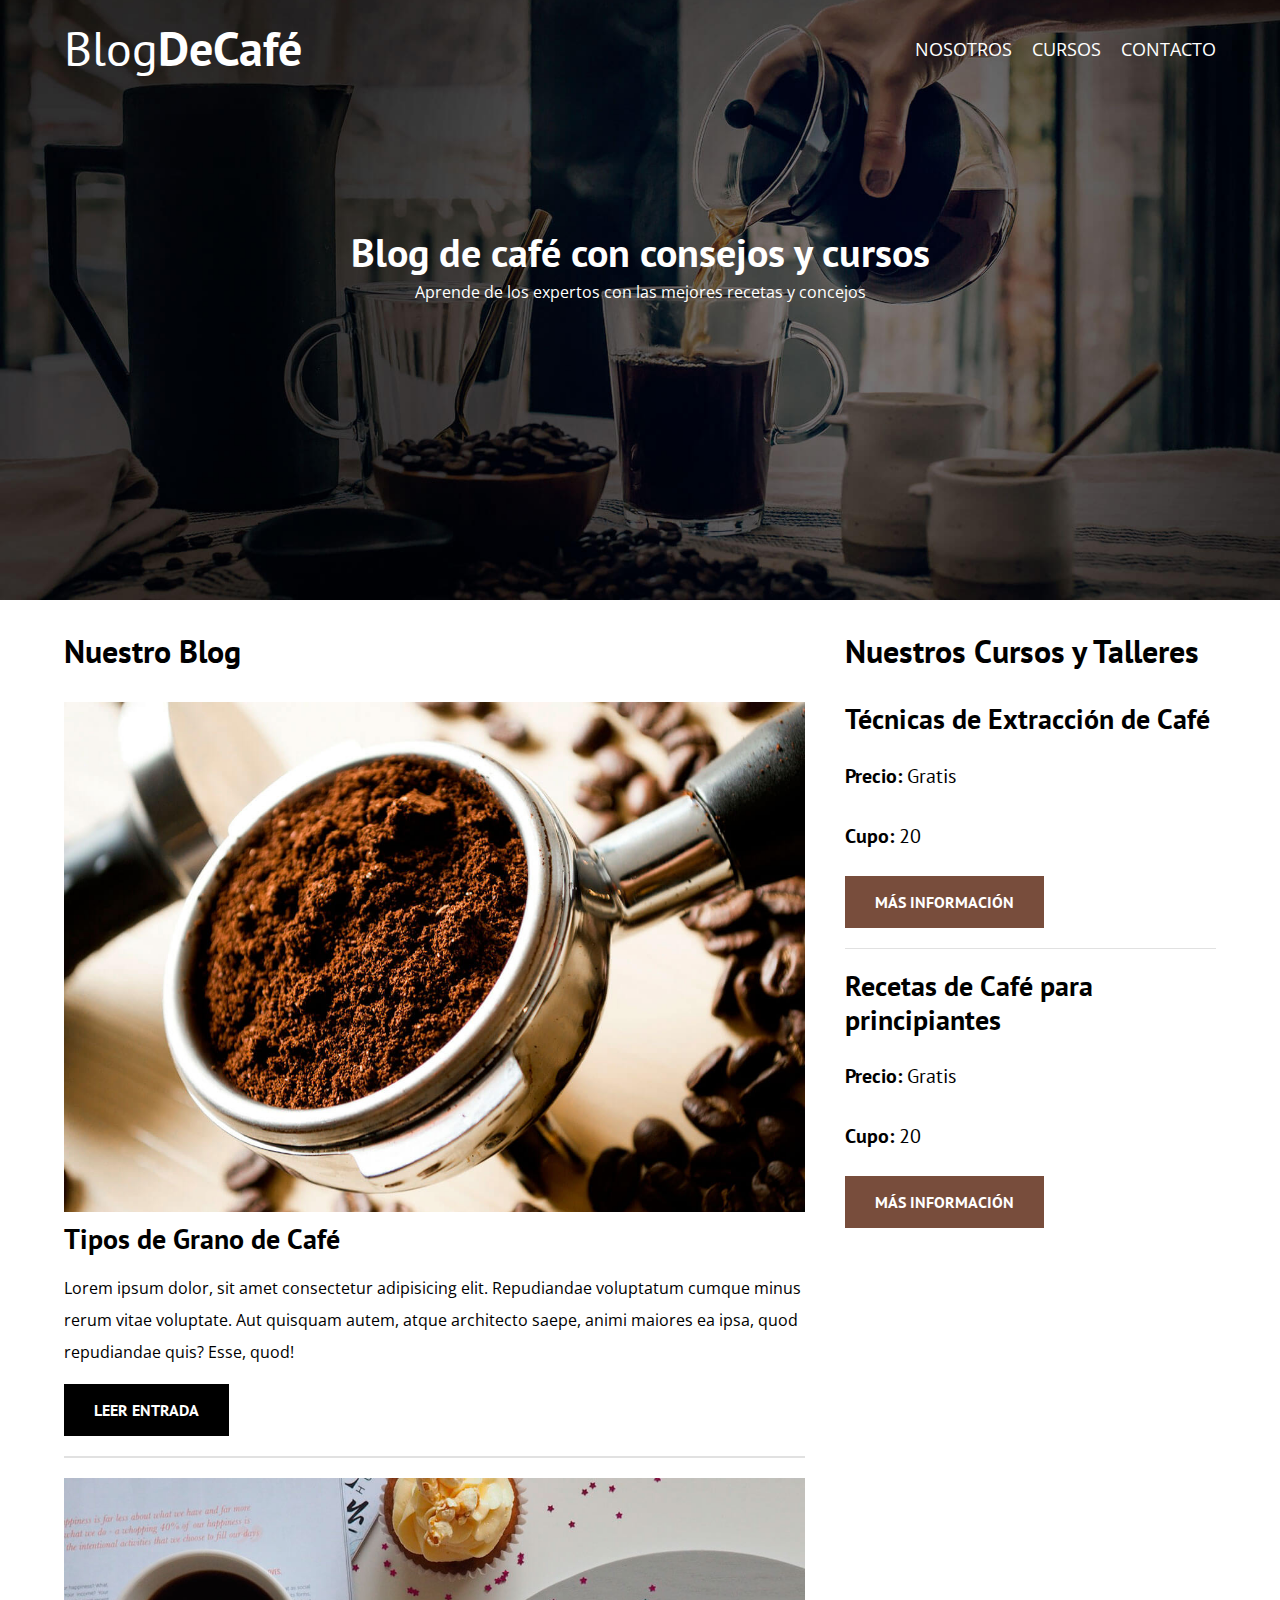
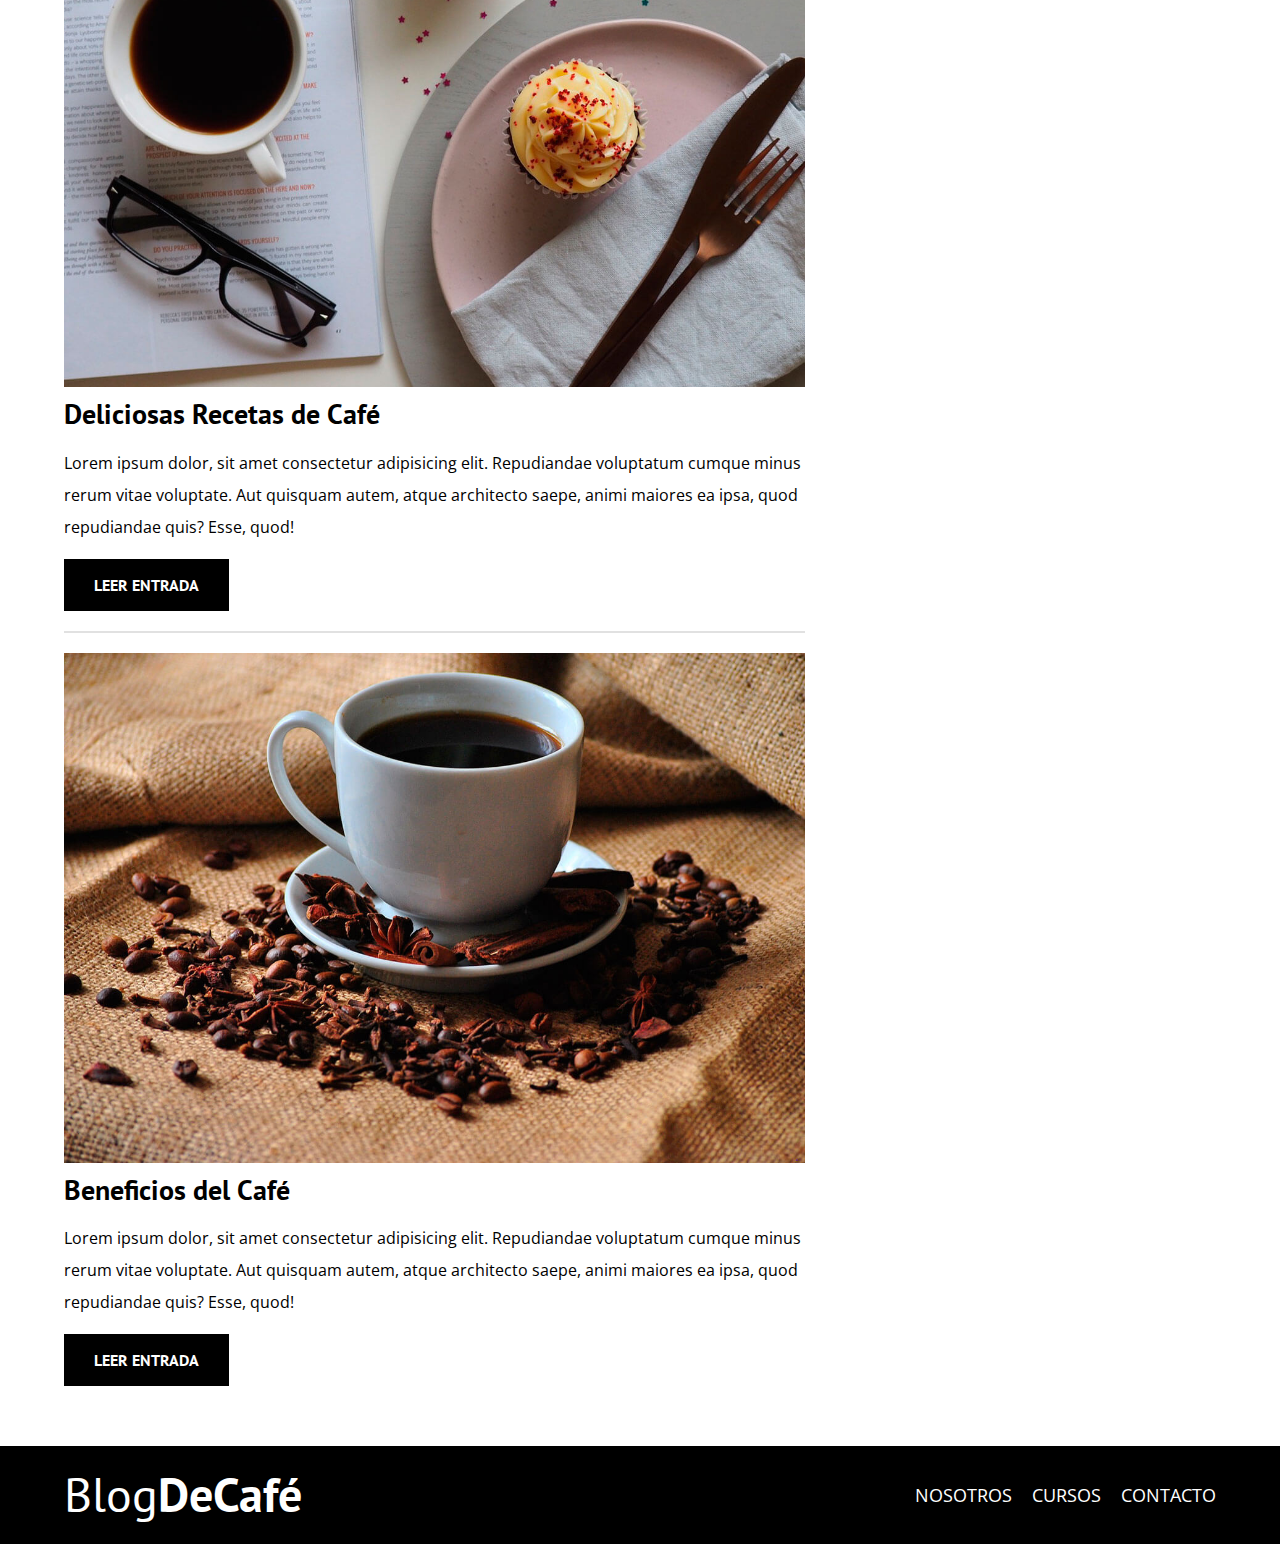
<file: index.html>
<!DOCTYPE html>
<html lang="en">

<head>
    <meta charset="UTF-8">
    <meta http-equiv="X-UA-Compatible" content="IE=edge">
    <meta name="viewport" content="width=device-width, initial-scale=1.0">
    <title>Blog de Café</title>
    <link rel="stylesheet" href="CSS/normalize.CSS">
    <link href="https://fonts.googleapis.com/css2?family=Open+Sans&family=PT+Sans:wght@400;700&display=swap" rel="stylesheet">
    <link rel="stylesheet" href="CSS/Style.CSS">
</head>

<body>
    <header class="header">
        <div class="contenedor">
            <div class="barra">
                <a class="logo" href="index.html">
                    <h1 class="logo__nombre no-margin center-texto">Blog<span class="logo__bold">DeCafé</span></h1>
                </a>
                <nav class="navegacion">
                    <a href="nosotros.html" class="navegacion__enlace">nosotros</a>
                    <a href="cursos.html" class="navegacion__enlace">cursos</a>
                    <a href="contacto.html" class="navegacion__enlace">contacto</a>
                </nav>
            </div>
        </div>

        <div class="header__texto">
            <h2 class="no-margin">Blog de café con consejos y cursos</h2>
            <p class="no-margin">Aprende de los expertos con las mejores recetas y concejos
                <p>
        </div>
    </header>

    <div class="contenedor contenido-principal">
        <main class="blog">
            <h3>Nuestro Blog</h3>
            <article class="entrada">
                <div class="entrada__imagen">
                    <img src="img/blog1.jpg" alt="imagen blog">
                </div>

                <div class="entrada__contenido">
                    <h4 class="no-margin">Tipos de Grano de Café</h4>
                    <p>Lorem ipsum dolor, sit amet consectetur adipisicing elit. Repudiandae voluptatum cumque minus rerum vitae voluptate. Aut quisquam autem, atque architecto saepe, animi maiores ea ipsa, quod repudiandae quis? Esse, quod! </p>
                    <a href="entrada.html" class="boton boton--primario">Leer entrada</a>
                </div>
            </article>
            <!-- Finaliza primer entrada -->
            <article class="entrada">
                <div class="entrada__imagen">
                    <img src="img/blog2.jpg" alt="imagen blog">
                </div>

                <div class="entrada__contenido">
                    <h4 class="no-margin">Deliciosas Recetas de Café</h4>
                    <p>Lorem ipsum dolor, sit amet consectetur adipisicing elit. Repudiandae voluptatum cumque minus rerum vitae voluptate. Aut quisquam autem, atque architecto saepe, animi maiores ea ipsa, quod repudiandae quis? Esse, quod!
                    </p>
                    <a href="entrada.html" class="boton boton--primario">Leer entrada</a>
                </div>
            </article>
            <!-- Finaliza segunda entrada -->
            <article class="entrada">
                <div class="entrada__imagen">
                    <img src="img/blog3.jpg" alt="imagen blog">
                </div>

                <div class="entrada__contenido">
                    <h4 class="no-margin">Beneficios del Café</h4>
                    <p>Lorem ipsum dolor, sit amet consectetur adipisicing elit. Repudiandae voluptatum cumque minus rerum vitae voluptate. Aut quisquam autem, atque architecto saepe, animi maiores ea ipsa, quod repudiandae quis? Esse, quod!
                    </p>
                    <a href="entrada.html" class="boton boton--primario">Leer entrada</a>
                </div>
            </article>
            <!-- Finaliza la tercera entrada -->
        </main>
        <aside>
            <h3>Nuestros Cursos y Talleres</h3>
            <ul class="cursos no-padding">
                <!-- ul-list no orden -->
                <li class="widget-curso">
                    <h4 class="no-margin">Técnicas de Extracción de Café</h4>
                    <p class="widget-curso__label">Precio: <span class="widget-curso__info">Gratis</span>
                    </p>
                    <p class="widget-curso__label">Cupo: <span class="widget-curso__info">20</span>
                    </p>
                    <a href="entrada.html" class="boton boton--secundario">Más información</a>
                </li>
                <!-- Termina la primera lista -->
                <li class="widget-curso">
                    <h4 class="no-margin">Recetas de Café para principiantes</h4>
                    <p class="widget-curso__label">Precio: <span class="widget-curso__info">Gratis</span>
                    </p>
                    <p class="widget-curso__label">Cupo: <span class="widget-curso__info">20</span>
                    </p>
                    <a href="entrada.html" class="boton boton--secundario">Más información</a>
                </li>

            </ul>
        </aside>
    </div>
    <footer class="footer no-margin">
        <div class="contenedor">
            <div class="barra">
                <a class="logo" href="index.html">
                    <h1 class="logo__nombre no-margin center-texto">Blog<span class="logo__bold">DeCafé</span></h1>
                </a>
                <nav class="navegacion">
                    <a href="nosotros.html" class="navegacion__enlace">nosotros</a>
                    <a href="cursos.html" class="navegacion__enlace">cursos</a>
                    <a href="contacto.html" class="navegacion__enlace">contacto</a>
                </nav>
            </div>
        </div>
    </footer>


</body>

</html>
</file>
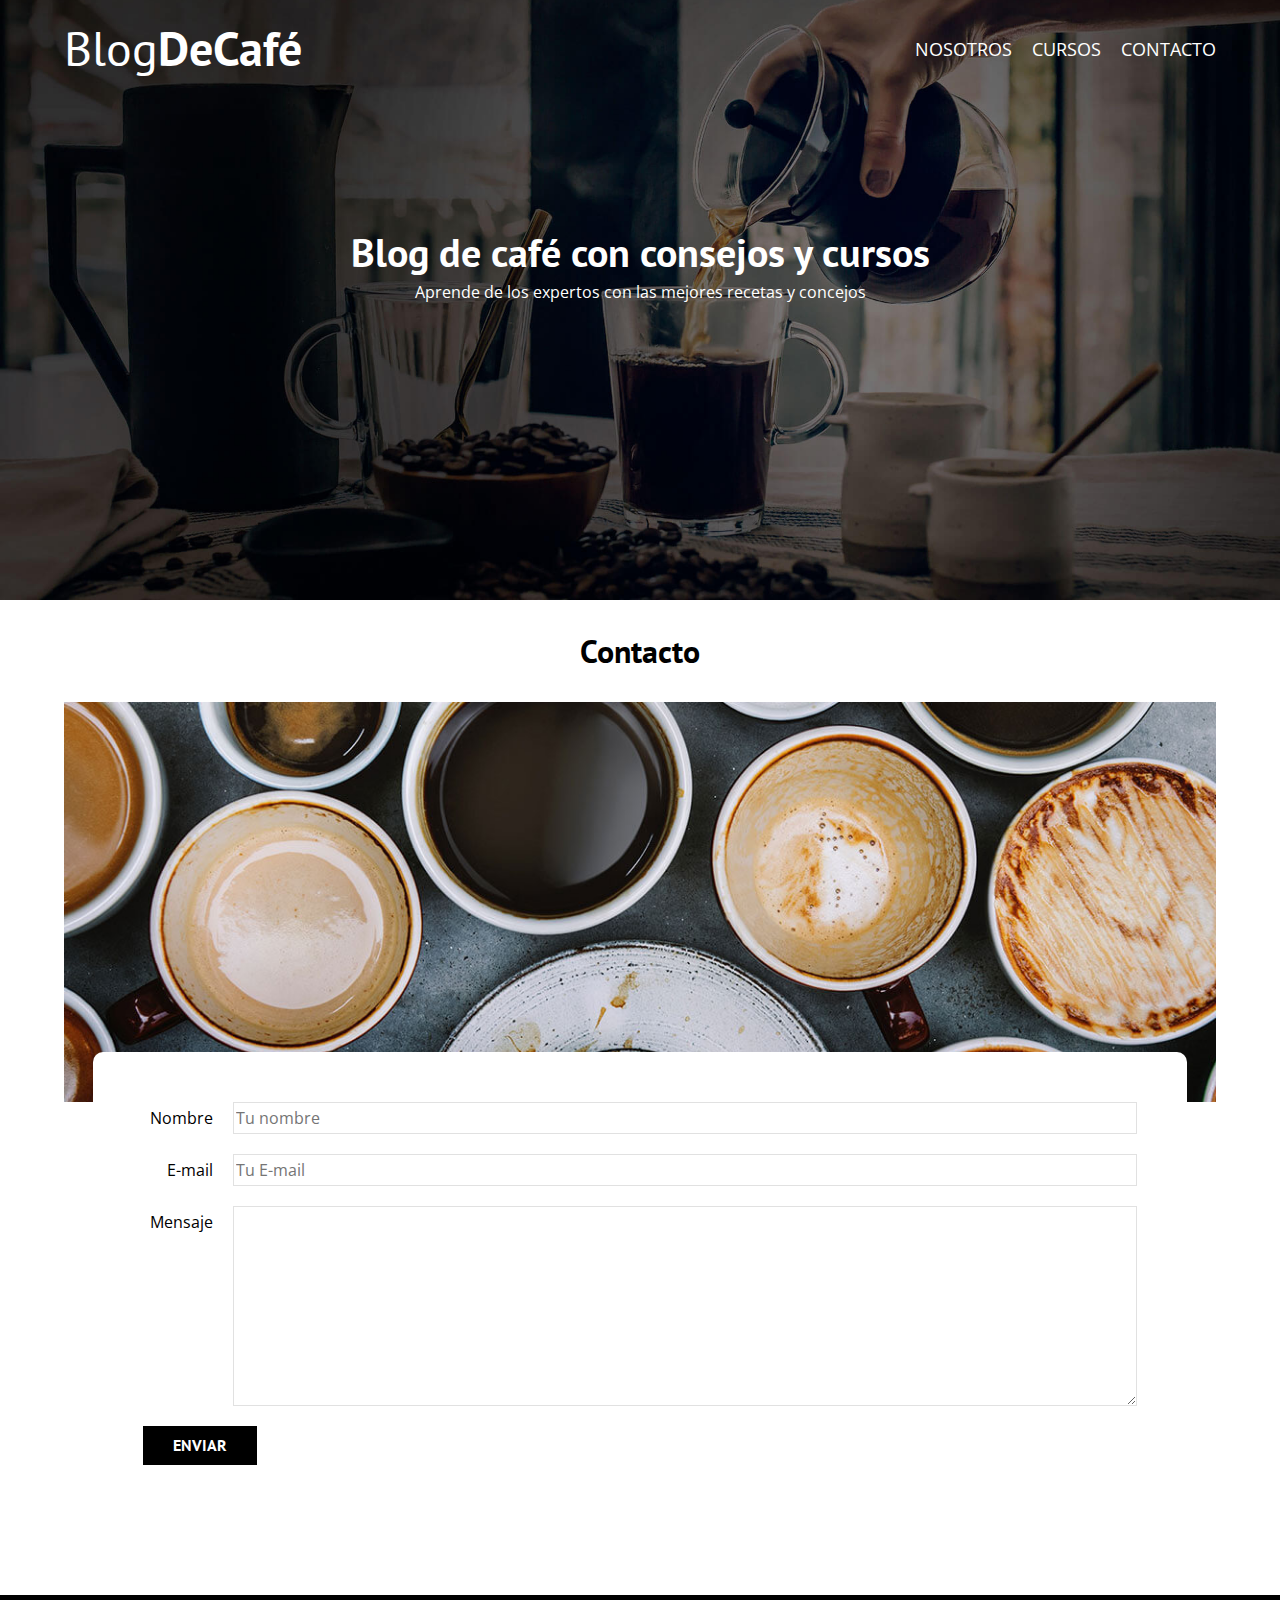
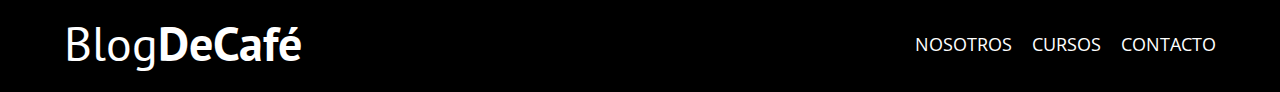
<file: contacto.html>
<!DOCTYPE html>
<html lang="en">
  <head>
    <meta charset="UTF-8" />
    <meta http-equiv="X-UA-Compatible" content="IE=edge" />
    <meta name="viewport" content="width=device-width, initial-scale=1.0" />
    <title>Blog de Café</title>
    <link rel="stylesheet" href="CSS/normalize.CSS" />
    <link
      href="https://fonts.googleapis.com/css2?family=Open+Sans&family=PT+Sans:wght@400;700&display=swap"
      rel="stylesheet"
    />
    <link rel="stylesheet" href="CSS/Style.CSS" />
  </head>

  <body>
    <header class="header">
      <div class="contenedor">
        <div class="barra">
          <a class="logo" href="index.html">
            <h1 class="logo__nombre no-margin center-texto">
              Blog<span class="logo__bold">DeCafé</span>
            </h1>
          </a>
          <nav class="navegacion">
            <a href="nosotros.html" class="navegacion__enlace">nosotros</a>
            <a href="cursos.html" class="navegacion__enlace">cursos</a>
            <a href="contacto.html" class="navegacion__enlace">contacto</a>
          </nav>
        </div>
      </div>

      <div class="header__texto">
        <h2 class="no-margin">Blog de café con consejos y cursos</h2>
        <p class="no-margin">
          Aprende de los expertos con las mejores recetas y concejos
        </p>
        <p></p>
      </div>
    </header>

    <main class="contenedor">
      <h3 class="center-texto">Contacto</h3>

      <div class="contacto-bg"></div>

      <form class="formulario">
        <div class="campo">
          <label class="campo__label" for="nombre">Nombre</label>
          <input class="campo__field" type="text" placeholder="Tu nombre" id="nombre" />
        </div>

        <div class="campo">
          <label class="campo__label" for="email">E-mail</label>
          <input class="campo__field" type="email" placeholder="Tu E-mail" id="email" />
        </div>

        <div class="campo">
          <label class="campo__label" for="mensaje">Mensaje</label>
          <textarea class="campo__field campo__field--textarea" id="mensaje"></textarea>
        </div>

        <div class="campo">
          <input type="submit" value="Enviar" class="boton boton--primario" />
        </div>
      </form>
    </main>

    <footer class="footer no-margin">
      <div class="contenedor">
        <div class="barra">
          <a class="logo" href="index.html">
            <h1 class="logo__nombre no-margin center-texto">
              Blog<span class="logo__bold">DeCafé</span>
            </h1>
          </a>
          <nav class="navegacion">
            <a href="nosotros.html" class="navegacion__enlace">nosotros</a>
            <a href="cursos.html" class="navegacion__enlace">cursos</a>
            <a href="contacto.html" class="navegacion__enlace">contacto</a>
          </nav>
        </div>
      </div>
    </footer>
  </body>
</html>
</file>
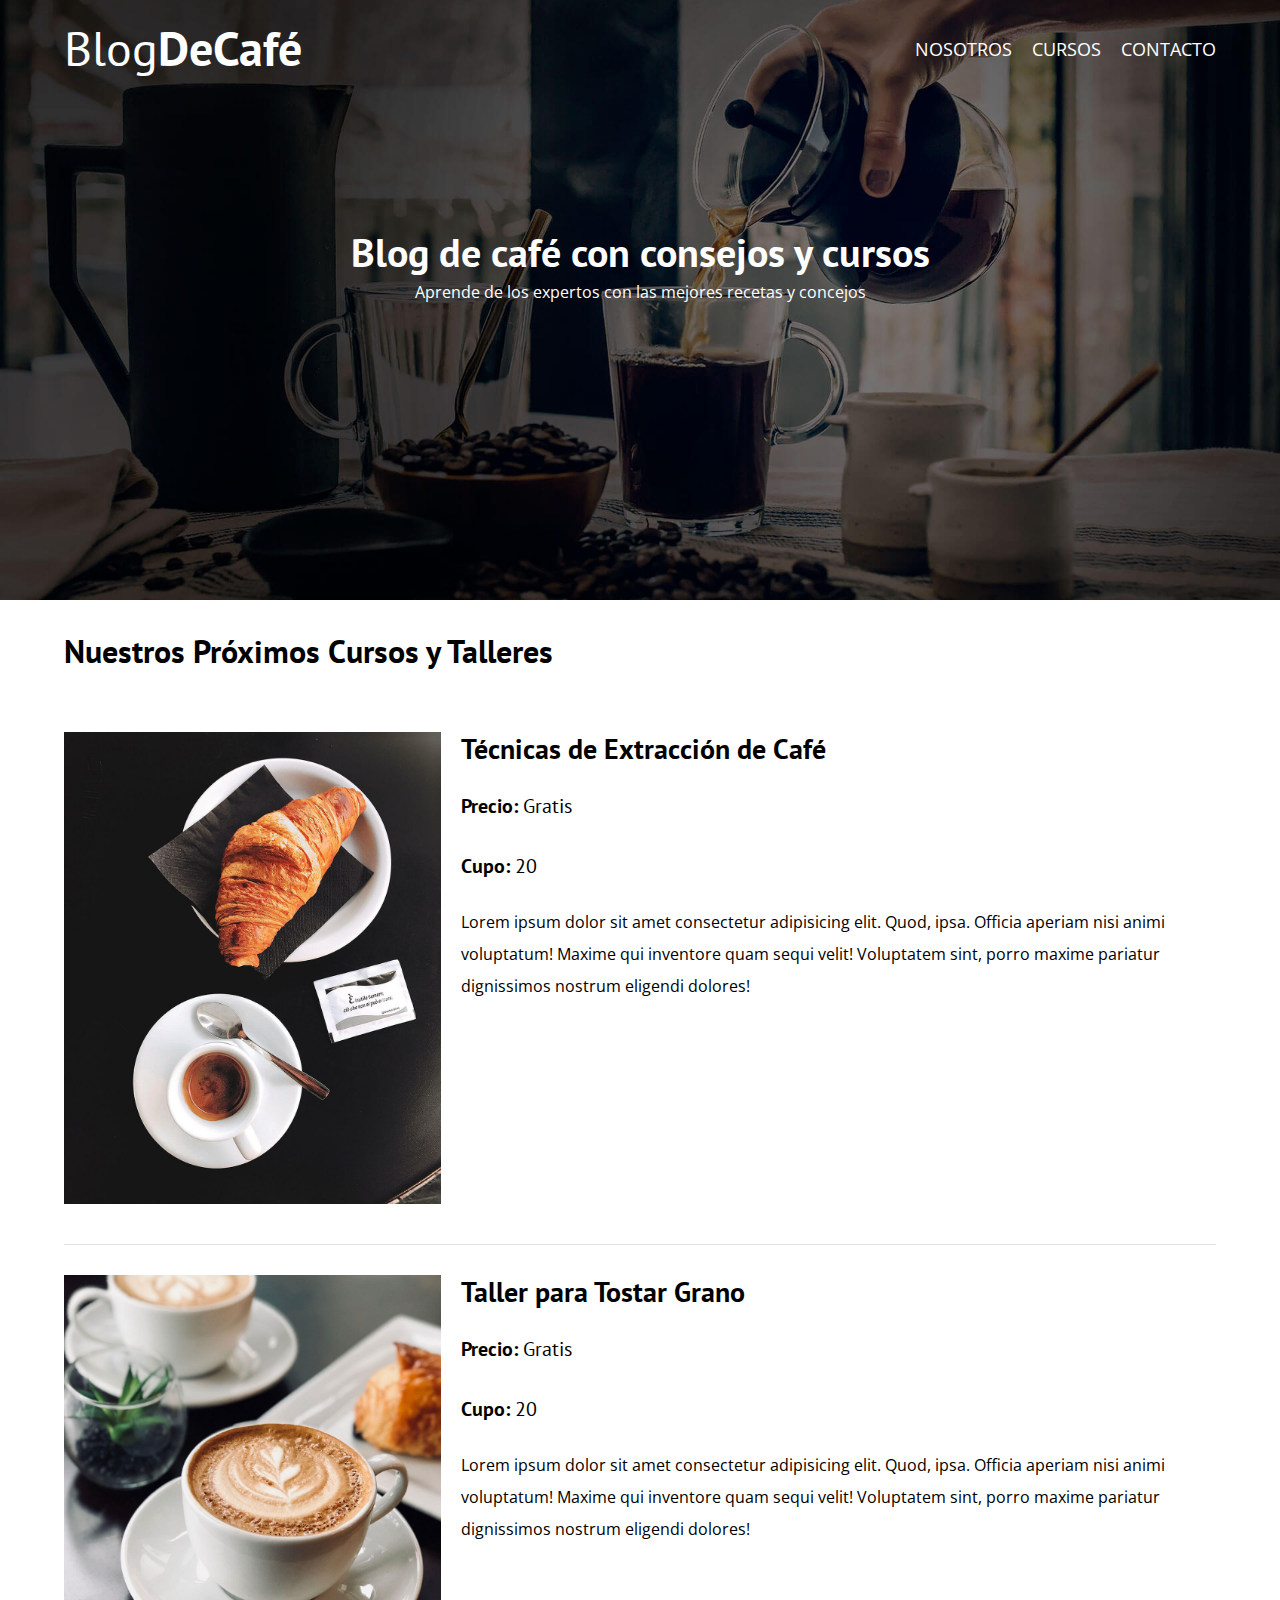
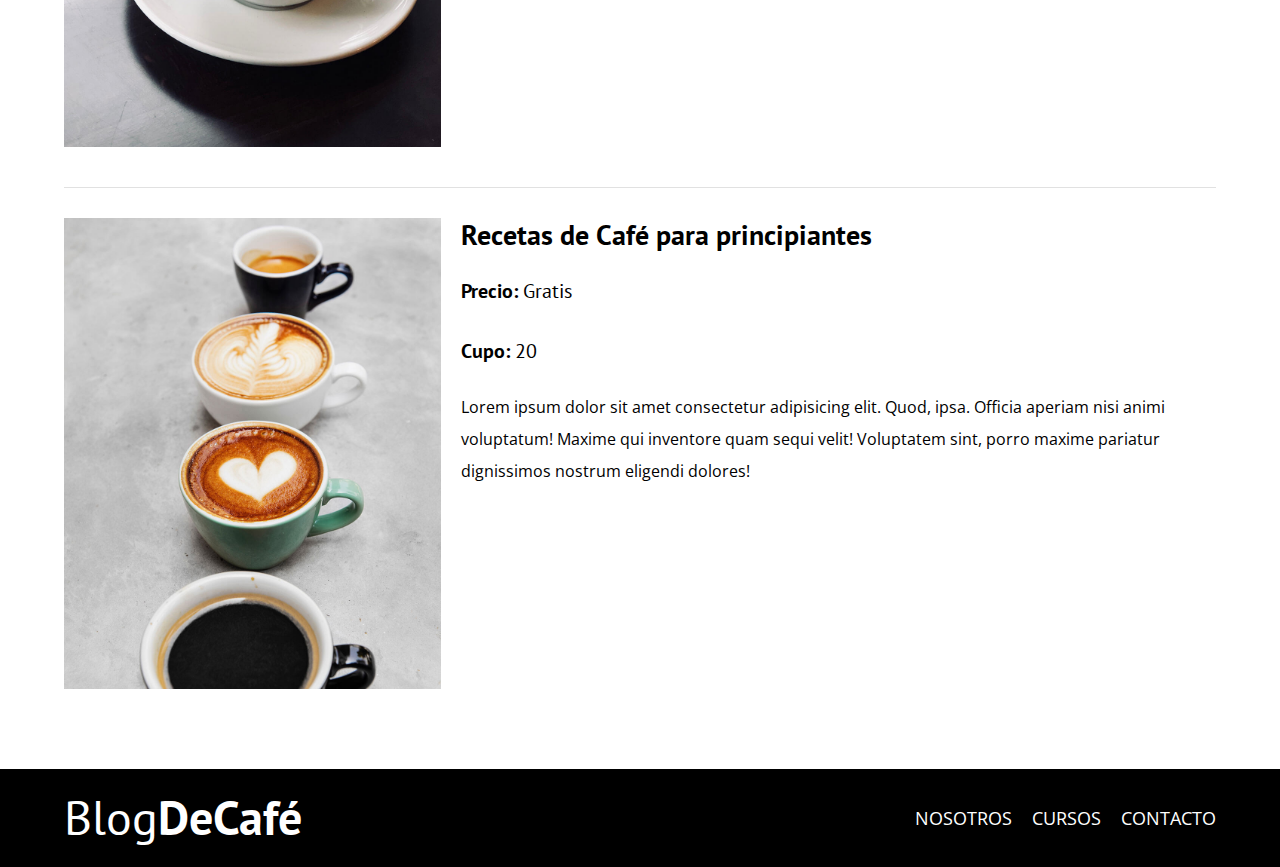
<file: cursos.html>
<!DOCTYPE html>
<html lang="en">
  <head>
    <meta charset="UTF-8" />
    <meta http-equiv="X-UA-Compatible" content="IE=edge" />
    <meta name="viewport" content="width=device-width, initial-scale=1.0" />
    <title>Blog de Café</title>
    <link rel="stylesheet" href="CSS/normalize.CSS" />
    <link
      href="https://fonts.googleapis.com/css2?family=Open+Sans&family=PT+Sans:wght@400;700&display=swap"
      rel="stylesheet"
    />
    <link rel="stylesheet" href="CSS/Style.CSS" />
  </head>

  <body>
    <header class="header">
      <div class="contenedor">
        <div class="barra">
          <a class="logo" href="index.html">
            <h1 class="logo__nombre no-margin center-texto">
              Blog<span class="logo__bold">DeCafé</span>
            </h1>
          </a>
          <nav class="navegacion">
            <a href="nosotros.html" class="navegacion__enlace">nosotros</a>
            <a href="cursos.html" class="navegacion__enlace">cursos</a>
            <a href="contacto.html" class="navegacion__enlace">contacto</a>
          </nav>
        </div>
      </div>

      <div class="header__texto">
        <h2 class="no-margin">Blog de café con consejos y cursos</h2>
        <p class="no-margin">
          Aprende de los expertos con las mejores recetas y concejos
        </p>
        <p></p>
      </div>
    </header>
    <main class="contenedor">
      <h3 class="centrar-texto">Nuestros Próximos Cursos y Talleres</h3>

      <div class="curso">
        <div class="curso__imagen">
          <img src="img/curso1.jpg" alt="imagen del curso" />
        </div>
        <div class="curso__informacion">
          <h4 class="no-margin">Técnicas de Extracción de Café</h4>
          <p class="curso__label">
            Precio: <span class="curso__info">Gratis</span>
          </p>
          <p class="curso__label">Cupo: <span class="curso__info">20</span></p>
          <p>
            Lorem ipsum dolor sit amet consectetur adipisicing elit. Quod, ipsa.
            Officia aperiam nisi animi voluptatum! Maxime qui inventore quam
            sequi velit! Voluptatem sint, porro maxime pariatur dignissimos
            nostrum eligendi dolores!
          </p>
        </div>
        <!-- cierre curso informacion -->
      </div>
      <!-- cierre curso i -->

      <div class="curso">
        <div class="curso__imagen">
          <img src="img/curso2.jpg" alt="imagen del curso" />
        </div>
        <div class="curso__informacion">
          <h4 class="no-margin">Taller para Tostar Grano</h4>
          <p class="curso__label">
            Precio: <span class="curso__info">Gratis</span>
          </p>
          <p class="curso__label">Cupo: <span class="curso__info">20</span></p>
          <p>
            Lorem ipsum dolor sit amet consectetur adipisicing elit. Quod, ipsa.
            Officia aperiam nisi animi voluptatum! Maxime qui inventore quam
            sequi velit! Voluptatem sint, porro maxime pariatur dignissimos
            nostrum eligendi dolores!
          </p>
        </div>
        <!-- cierre curso informacion -->
      </div>
      <!-- cierre curso i -->

      <div class="curso">
        <div class="curso__imagen">
          <img src="img/curso3.jpg" alt="imagen del curso" />
        </div>
        <div class="curso__informacion">
          <h4 class="no-margin">Recetas de Café para principiantes</h4>
          <p class="curso__label">
            Precio: <span class="curso__info">Gratis</span>
          </p>
          <p class="curso__label">Cupo: <span class="curso__info">20</span></p>
          <p>
            Lorem ipsum dolor sit amet consectetur adipisicing elit. Quod, ipsa.
            Officia aperiam nisi animi voluptatum! Maxime qui inventore quam
            sequi velit! Voluptatem sint, porro maxime pariatur dignissimos
            nostrum eligendi dolores!
          </p>
        </div>
        <!-- cierre curso informacion -->
      </div>
      <!-- cierre curso i -->
    </main>

    <footer class="footer no-margin">
      <div class="contenedor">
        <div class="barra">
          <a class="logo" href="index.html">
            <h1 class="logo__nombre no-margin center-texto">
              Blog<span class="logo__bold">DeCafé</span>
            </h1>
          </a>
          <nav class="navegacion">
            <a href="nosotros.html" class="navegacion__enlace">nosotros</a>
            <a href="cursos.html" class="navegacion__enlace">cursos</a>
            <a href="contacto.html" class="navegacion__enlace">contacto</a>
          </nav>
        </div>
      </div>
    </footer>
  </body>
</html>
</file>
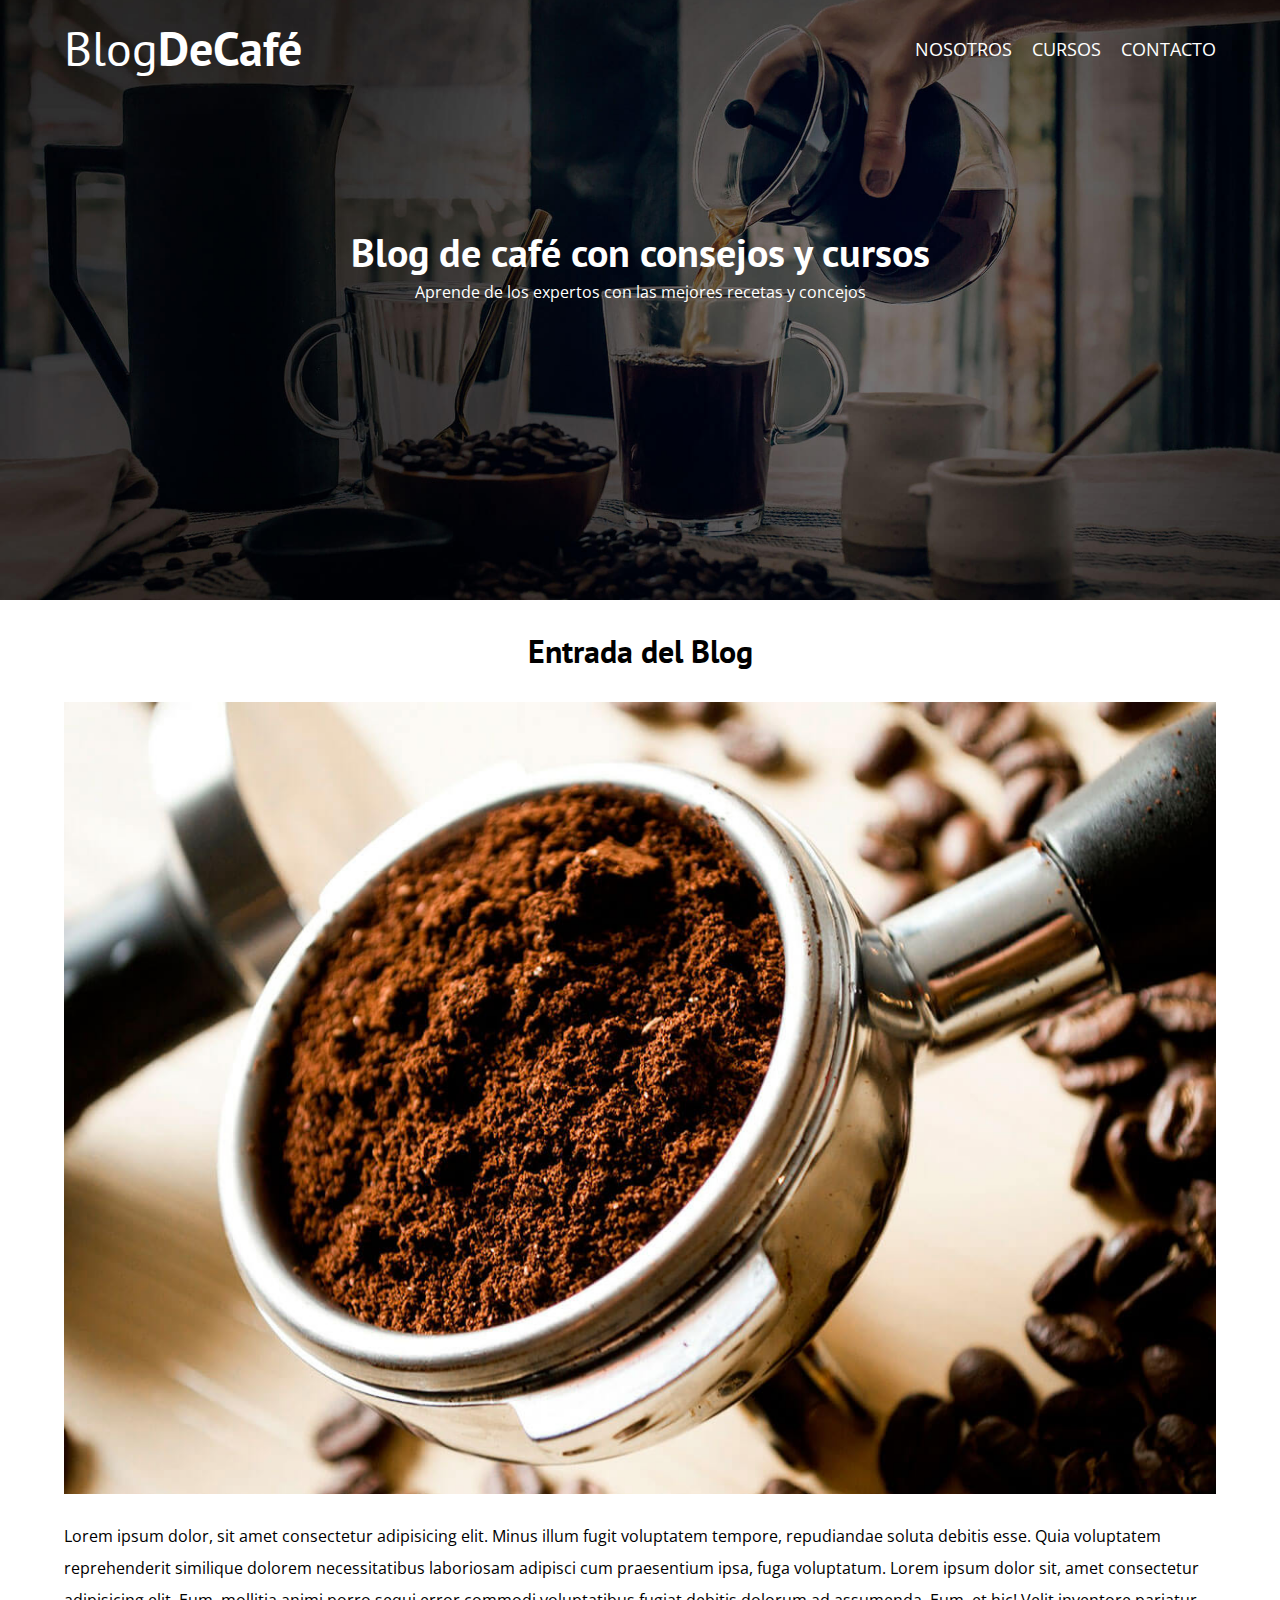
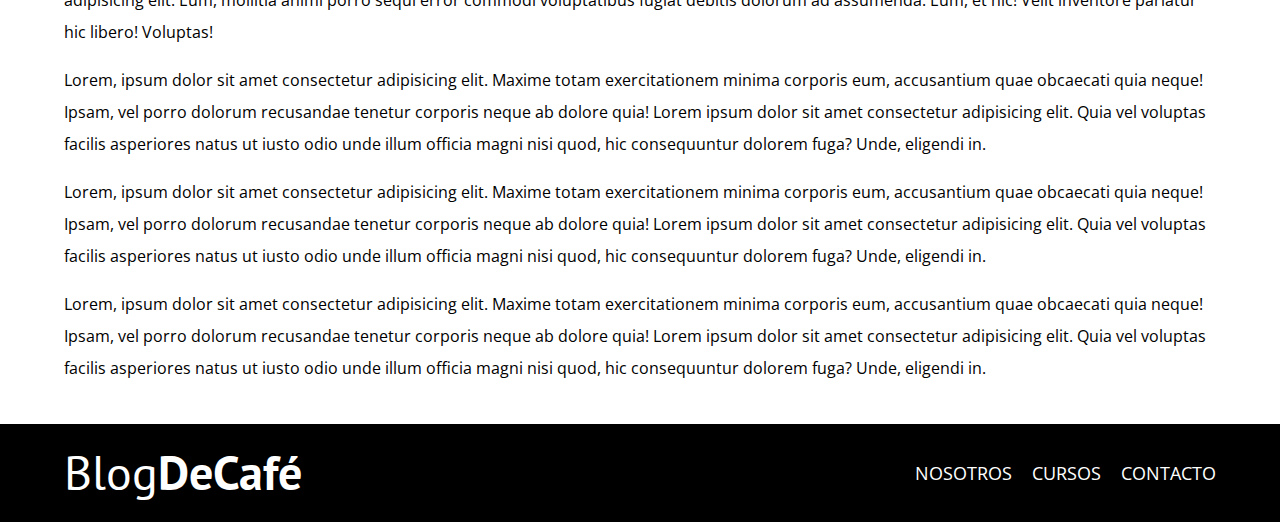
<file: entrada.html>
<!DOCTYPE html>
<html lang="en">
  <head>
    <meta charset="UTF-8" />
    <meta http-equiv="X-UA-Compatible" content="IE=edge" />
    <meta name="viewport" content="width=device-width, initial-scale=1.0" />
    <title>Blog de Café</title>
    <link rel="stylesheet" href="CSS/normalize.CSS" />
    <link
      href="https://fonts.googleapis.com/css2?family=Open+Sans&family=PT+Sans:wght@400;700&display=swap"
      rel="stylesheet"
    />
    <link rel="stylesheet" href="CSS/Style.CSS" />
  </head>

  <body>
    <header class="header">
      <div class="contenedor">
        <div class="barra">
          <a class="logo" href="index.html">
            <h1 class="logo__nombre no-margin center-texto">
              Blog<span class="logo__bold">DeCafé</span>
            </h1>
          </a>
          <nav class="navegacion">
            <a href="nosotros.html" class="navegacion__enlace">nosotros</a>
            <a href="cursos.html" class="navegacion__enlace">cursos</a>
            <a href="contacto.html" class="navegacion__enlace">contacto</a>
          </nav>
        </div>
      </div>

      <div class="header__texto">
        <h2 class="no-margin">Blog de café con consejos y cursos</h2>
        <p class="no-margin">
          Aprende de los expertos con las mejores recetas y concejos
        </p>
        <p></p>
      </div>
    </header>
    <main class="contenedor">
      <h3 class="center-texto">Entrada del Blog</h3>

      <div class="entrada-block">
        <div class="entrada-block__imagen">
          <img src="img/blog1.jpg" alt="imagen entrada-blok" />
        </div>
        <div class="entrada-block__texto">
          <p>
            Lorem ipsum dolor, sit amet consectetur adipisicing elit. Minus
            illum fugit voluptatem tempore, repudiandae soluta debitis esse.
            Quia voluptatem reprehenderit similique dolorem necessitatibus
            laboriosam adipisci cum praesentium ipsa, fuga voluptatum. Lorem
            ipsum dolor sit, amet consectetur adipisicing elit. Eum, mollitia
            animi porro sequi error commodi voluptatibus fugiat debitis dolorum
            ad assumenda. Eum, et hic! Velit inventore pariatur hic libero!
            Voluptas!
          </p>
          <p>
            Lorem, ipsum dolor sit amet consectetur adipisicing elit. Maxime
            totam exercitationem minima corporis eum, accusantium quae obcaecati
            quia neque! Ipsam, vel porro dolorum recusandae tenetur corporis
            neque ab dolore quia! Lorem ipsum dolor sit amet consectetur
            adipisicing elit. Quia vel voluptas facilis asperiores natus ut
            iusto odio unde illum officia magni nisi quod, hic consequuntur
            dolorem fuga? Unde, eligendi in.
          </p>

          <p>
            Lorem, ipsum dolor sit amet consectetur adipisicing elit. Maxime
            totam exercitationem minima corporis eum, accusantium quae obcaecati
            quia neque! Ipsam, vel porro dolorum recusandae tenetur corporis
            neque ab dolore quia! Lorem ipsum dolor sit amet consectetur
            adipisicing elit. Quia vel voluptas facilis asperiores natus ut
            iusto odio unde illum officia magni nisi quod, hic consequuntur
            dolorem fuga? Unde, eligendi in.
          </p>
           <p>
            Lorem, ipsum dolor sit amet consectetur adipisicing elit. Maxime
            totam exercitationem minima corporis eum, accusantium quae obcaecati
            quia neque! Ipsam, vel porro dolorum recusandae tenetur corporis
            neque ab dolore quia! Lorem ipsum dolor sit amet consectetur
            adipisicing elit. Quia vel voluptas facilis asperiores natus ut
            iusto odio unde illum officia magni nisi quod, hic consequuntur
            dolorem fuga? Unde, eligendi in.
          </p>
        </div>
      </div>
    </main>

    <footer class="footer no-margin">
      <div class="contenedor">
        <div class="barra">
          <a class="logo" href="index.html">
            <h1 class="logo__nombre no-margin center-texto">
              Blog<span class="logo__bold">DeCafé</span>
            </h1>
          </a>
          <nav class="navegacion">
            <a href="nosotros.html" class="navegacion__enlace">nosotros</a>
            <a href="cursos.html" class="navegacion__enlace">cursos</a>
            <a href="contacto.html" class="navegacion__enlace">contacto</a>
          </nav>
        </div>
      </div>
    </footer>
  </body>
</html>
</file>
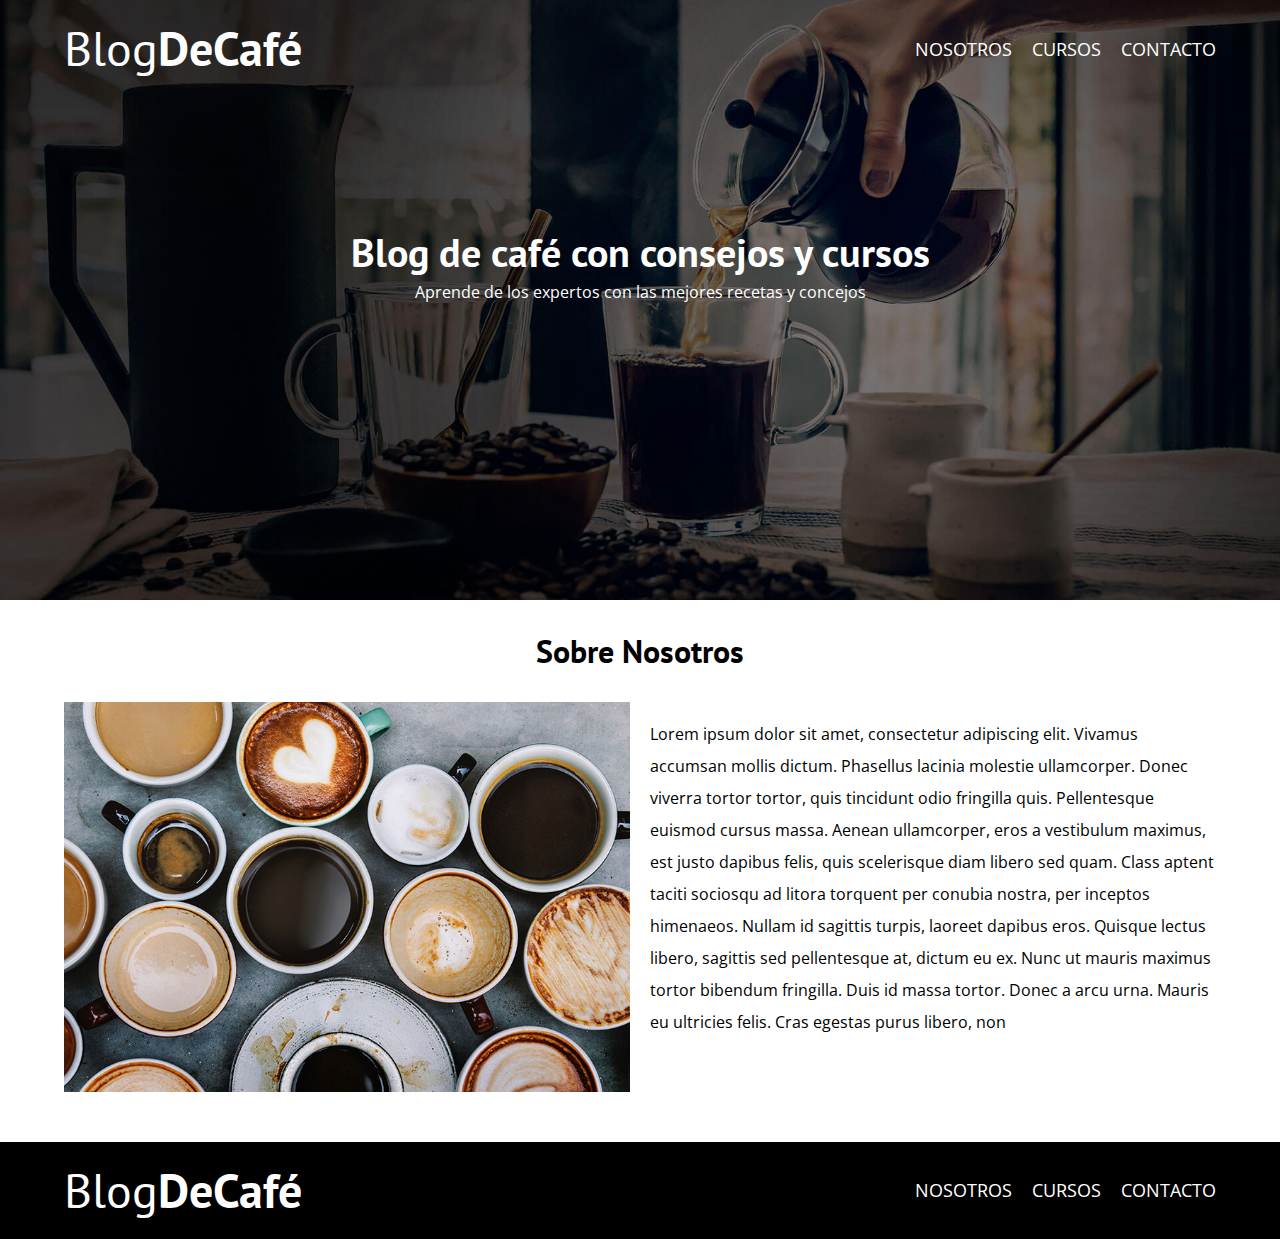
<file: nosotros.html>
<!DOCTYPE html>
<html lang="en">
  <head>
    <meta charset="UTF-8" />
    <meta http-equiv="X-UA-Compatible" content="IE=edge" />
    <meta name="viewport" content="width=device-width, initial-scale=1.0" />
    <title>Blog de Café</title>
    <link rel="stylesheet" href="CSS/normalize.CSS" />
    <link
      href="https://fonts.googleapis.com/css2?family=Open+Sans&family=PT+Sans:wght@400;700&display=swap"
      rel="stylesheet"
    />
    <link rel="stylesheet" href="CSS/Style.CSS" />
  </head>

  <body>
    <header class="header">
      <div class="contenedor">
        <div class="barra">
          <a class="logo" href="index.html">
            <h1 class="logo__nombre no-margin center-texto">
              Blog<span class="logo__bold">DeCafé</span>
            </h1>
          </a>
          <nav class="navegacion">
            <a href="nosotros.html" class="navegacion__enlace">nosotros</a>
            <a href="cursos.html" class="navegacion__enlace">cursos</a>
            <a href="contacto.html" class="navegacion__enlace">contacto</a>
          </nav>
        </div>
      </div>

      <div class="header__texto">
        <h2 class="no-margin">Blog de café con consejos y cursos</h2>
        <p class="no-margin">
          Aprende de los expertos con las mejores recetas y concejos
        </p>
        <p></p>
      </div>
    </header>
    <main class="contenedor">
      <h3 class="center-texto">Sobre Nosotros</h3>

      <div class="sobre-nosotros">
        <div class="sobre-nosotros__imagen">
          <img src="img/nosotros.jpg" alt="imagen nosotros" />
        </div>
        <div class="sobre-nosotros__texto">
          <p>
            Lorem ipsum dolor sit amet, consectetur adipiscing elit. Vivamus
            accumsan mollis dictum. Phasellus lacinia molestie ullamcorper.
            Donec viverra tortor tortor, quis tincidunt odio fringilla quis.
            Pellentesque euismod cursus massa. Aenean ullamcorper, eros a
            vestibulum maximus, est justo dapibus felis, quis scelerisque diam
            libero sed quam. Class aptent taciti sociosqu ad litora torquent per
            conubia nostra, per inceptos himenaeos. Nullam id sagittis turpis,
            laoreet dapibus eros. Quisque lectus libero, sagittis sed
            pellentesque at, dictum eu ex. Nunc ut mauris maximus tortor
            bibendum fringilla. Duis id massa tortor. Donec a arcu urna. Mauris
            eu ultricies felis. Cras egestas purus libero, non
          </p>
        </div>
      </div>
    </main>

    <footer class="footer no-margin">
      <div class="contenedor">
        <div class="barra">
          <a class="logo" href="index.html">
            <h1 class="logo__nombre no-margin center-texto">
              Blog<span class="logo__bold">DeCafé</span>
            </h1>
          </a>
          <nav class="navegacion">
            <a href="nosotros.html" class="navegacion__enlace">nosotros</a>
            <a href="cursos.html" class="navegacion__enlace">cursos</a>
            <a href="contacto.html" class="navegacion__enlace">contacto</a>
          </nav>
        </div>
      </div>
    </footer>
  </body>
</html>
</file>
<file: CSS/Style.CSS>
:root {
    --fuenteHeading: "PT Sans", sans-serif;
    --fuenteParrafos: "Open Sans", sans-serif;
    --primario: #784d3c;
    --blanco: #ffffff;
    --gris: #e1e1e1;
    --negro: #000000;
}

html {
    box-sizing: border-box;
    font-size: 62.5%;
    /*1 rem  == 10px*/
}

*,
*:before,
*:after {
    box-sizing: inherit;
}

body {
    font-family: var(--fuenteParrafos);
    font-size: 1.6rem;
    line-height: 2;
}

/* globales*/

.contenedor {
    max-width: 120rem;
    /*maximo ocupa 1200px si hay espacio*/
    width: 90%;
    /*si no, solo ocuapa el 90%*/
    /*width: min(90%, 120rem);*/
    margin: 0 auto;
}

a {
    text-decoration: none;
}

h1,
h2,
h3,
h4 {
    font-family: var(--fuenteHeading);
    line-height: 1.2;
}

h1 {
    font-size: 4.8rem;
}

h2 {
    font-size: 4rem;
}

h3 {
    font-size: 3.2rem;
}

h4 {
    font-size: 2.8rem;
}

img {
    max-width: 100%;
}

/*Utilidades*/

.no-margin {
    margin: 0%;
}

.no-padding {
    padding: 0%;
}

.center-texto {
    text-align: center;
}

/*Header*/

.header {
    background-image: url(../img/banner.jpg);
    height: 60rem;
    background-size: cover;
    background-repeat: no-repeat;
    background-position: center center;
    /*la  imagen ce ira centrando al centro al minimizar la ventana, podirmaos cambiar por izq, der. en el primer valor*/
}

.header__texto {
    text-align: center;
    color: var(--blanco);
    margin-top: 5rem;
}

@media (min-width: 768px) {
    .header__texto {
        margin-top: 15rem;
    }
}

@media (min-width: 768px) {
    .barra {
        display: flex;
        justify-content: space-between;
        align-items: center;
        padding-top: 2rem;
    }
}

.logo {
    color: var(--blanco);
}

.logo__nombre {
    font-weight: 400;
}

.logo__bold {
    font-weight: 700;
}

@media (min-width: 768px) {
    .navegacion {
        display: flex;
        gap: 2rem;
    }
}

.navegacion__enlace {
    display: block;
    text-align: center;
    font-size: 1.8rem;
    color: var(--blanco);
    text-transform: uppercase;
}

@media (min-width: 768px) {
    .contenido-principal {
        display: grid;
        grid-template-columns: 2fr 1fr;
        column-gap: 4rem;
    }
}

.entrada {
    border-bottom: 2px solid var(--gris);
    margin-bottom: 2rem;
}

.entrada:last-of-type {
    /*Seleccionar  el ultimo elemento*/
    border: none;
    margin: 0;
}

.boton {
    display: block;
    font-family: var(--fuenteHeading);
    color: var(--blanco);
    text-align: center;
    padding: 1rem 3rem;
    /*izq-der*/
    text-transform: uppercase;
    font-weight: 700;
    margin-bottom: 2rem;
    border: none;
}
.boton:hover{
    cursor: pointer; /*para poner la manita*/
}

@media (min-width: 768px) {
    .boton {
        display: inline-block;
    }
}

.boton--primario {
    background-color: var(--negro);
}

.boton--secundario {
    background-color: var(--primario);
}

.cursos {
    list-style: none;
}

.widget-curso {
    border-bottom: 1px solid var(--gris);
    margin-bottom: 2rem;
}

.widget-curso:last-of-type {
    border: none;
    margin-bottom: 0;
}

.widget-curso__label {
    font-family: var(--fuenteHeading);
    font-weight: bold;
}

.widget-curso__info {
    font-weight: normal;
}

.widget-curso__label,
.widget-curso__info {
    font-size: 2rem;
}

.footer {
    background-color: var(--negro);
    padding-bottom: 2rem;
    margin-top: 4rem;
}

/*Sobre nosotros*/

/*La primera parte es con flex para un mayor soporte*/

@media (min-width: 768px) {
    .sobre-nosotros {
        display: flex;
        justify-content: space-between;
    }
    .sobre-nosotros__texto {
        flex: 0 0 calc(50% - 1rem);
        /*0 0 crecimiento respecto uno con otro
        1rem es la separacion del texto, se le sima otro por la imagen, abajo*/
    }
    .sobre-nosotros__imagen {
        flex: 0 0 calc(50% -1rem);
    }
    /*Procesimiento con flex*/
    .sobre-nosotros {
        display: grid;
        grid-template-columns: repeat(2, 1fr);
        column-gap: 2rem;
    }
}

/*curso*/

.curso {
    padding: 3rem 0;
    /*tres a la izq y der 0 arriba y abajo*/
    border-bottom: 1px solid var(--gris);
}

@media (min-width: 768px) {
    .curso {
        display: grid;
        grid-template-columns: 1fr 2fr;
        column-gap: 2rem;
    }
}

.curso:last-of-type {
    /*el ultimo elemento de curso*/
    border: none;
}

.curso__label {
    font-family: var(--fuenteHeading);
    font-weight: bold;
}

.curso__info {
    font-weight: normal;
}

.curso__label,
.curso__info {
    font-size: 2rem;
}

/*Contacto*/
.contacto-bg{
    background-image: url(../img/contacto.jpg);
    height: 40rem;
    background-size: cover;
    background-repeat: no-repeat;
}

.formulario{
    background-color: var(--blanco);
    margin: -5rem auto 0 auto;
    width: 95%;
    padding: 5rem;
    border-radius: 1rem;
}
.campo{
    display: flex;
    margin-bottom: 2rem;
}

.campo__label{
    flex: 0 0 9rem;
    text-align: right;
    padding-right: 2rem;

}

.campo__field{
    flex: 1;
    border: 1px solid var(--gris);

}

.campo__field--textarea{
    height: 20rem;
}
</file>
